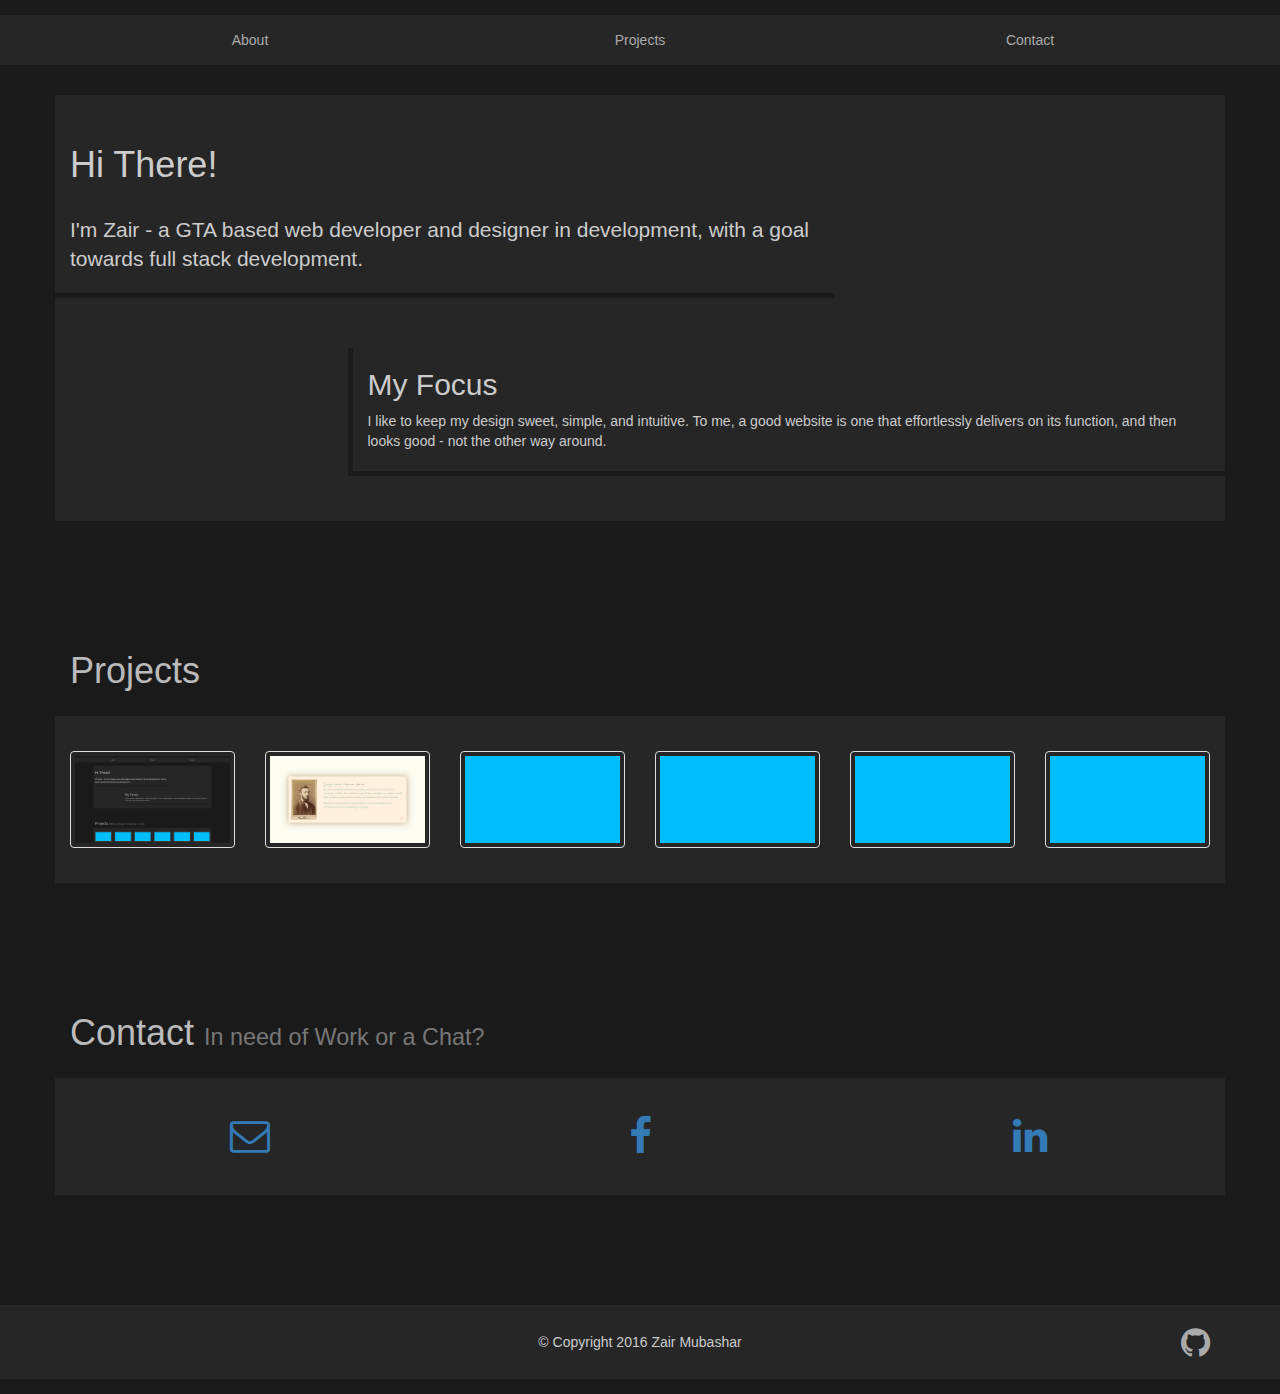
<file: index.html>
<!doctype html>
<html lang="en-CA">
<head>
    <meta http-equiv="X-UA-Compatible" content="IE=edge">
    <meta name="viewport" content="width=device-width, initial-scale=1">
    <!-- The above 3 meta tags *must* come first in the head; any other head content must come *after* these tags -->

    <title>Zair | Portfolio</title>
    <meta charset="UTF-8">
    <meta name="author" content="Zair">
    <meta name="description" content="Zair's web development portfolio.">
    <meta name="keywords" content="Zair,Portfolio,Web,Development,Developer">

    <!-- Bootstrap -->
    <link href="css/bootstrap.min.css" rel="stylesheet">
    <!-- Font Awesome -->
    <link href="css/font-awesome.min.css" rel="stylesheet">
    <!-- Custom CSS -->
    <link href="css/portfolio.css" rel="stylesheet">

    <!-- HTML5 shim and Respond.js for IE8 support of HTML5 elements and media queries -->
    <!-- WARNING: Respond.js doesn't work if you view the page via file:// -->
    <!--[if lt IE 9]>
      <script src="https://oss.maxcdn.com/html5shiv/3.7.3/html5shiv.min.js"></script>
      <script src="https://oss.maxcdn.com/respond/1.4.2/respond.min.js"></script>
      <![endif]-->
  </head>

  <body>
    <nav class="navbar navbar-inverse navbar-static-top">
        <div class="container">
            <div class="row">
                <div class="col-sm-4 navCol">
                    <ul class="nav navbar-nav">
                        <li class="navbar-nav-li"><a href="#aboutSection">About</a></li>
                    </ul>
                </div>
                <div class="col-sm-4 navCol">
                    <ul class="nav navbar-nav">
                        <li class="navbar-nav-li"><a href="#projectsSection">Projects</a></li>
                    </ul>
                </div>
                <div class="col-sm-4 navCol">
                    <ul class="nav navbar-nav">
                        <li class="navbar-nav-li"><a href="#contactSection">Contact</a></li>
                    </ul>
                </div>
            </div>
        </div>
    </nav>
    <div id="aboutSection">
        <div class="container">
            <div class="row">
                <div class="col-sm-8 textBox-1">
                    <h1>Hi There!</h1>
                    <br>
                    <p class="lead">I'm Zair - a GTA based web developer and designer in development, with a goal towards full stack development.</p>
                </div>
            </div>
            <div class="row">
                <div class="col-sm-9 col-sm-offset-3 textBox-2">
                    <h2>My Focus</h2>
                    <p>
                        I like to keep my design sweet, simple, and intuitive. To me, a good website is one that effortlessly delivers on its function, and then looks good - not the other way around.
                    </p>
                </div>
            </div>
        </div>
    </div>

    <div id="projectsSection" class="container sectionTitle">
        <div class="row">
            <div class="col-xs-12">
                <h1>Projects</h1>
            </div>
        </div>
    </div>


    <div id="thumbContainer" class="container">
        <div class="row">
            <div class="col-sm-2">
                <img class="img-responsive img-thumbnail" src="img/portfolio.png" onclick="projBtnHandle('#proj1');">
            </div>
            <div class="col-sm-2">
                <img class="img-responsive img-thumbnail" src="img/tributeCantor.png" onclick="projBtnHandle('#proj2');">
            </div>
            <div class="col-sm-2">
                <img class="img-responsive img-thumbnail" src="img/placeholder.jpg" onclick="projBtnHandle('#proj3');">
            </div>
            <div class="col-sm-2">
                <img class="img-responsive img-thumbnail" src="img/placeholder.jpg" onclick="projBtnHandle('#proj4');">
            </div>
            <div class="col-sm-2">
                <img class="img-responsive img-thumbnail" src="img/placeholder.jpg" onclick="projBtnHandle('#proj5');">
            </div>
            <div class="col-sm-2">
                <img class="img-responsive img-thumbnail" src="img/placeholder.jpg" onclick="projBtnHandle('#proj6');">
            </div>
        </div>
    </div>
    <div id="projDescription" class="container collapse">
        <div class="row descriptionRow" id="proj1" hidden>
            <div class="col-sm-7">
                <h3>Project Portfolio <small>This page!</small></h3>
                <p>
                     The intention here was to deliver the core content and functionality in a minimalistic and pleasing way.
                </p>
                <p>
                    The core content is comprised of a hearty greeting, basic information about me as a web-dev, and a showcase of my projects. Desiring an ability to talk a bit about these projects while keeping clutter to a minimum, I worked out the current thumbnail system.
                </p>
                <p>
                    The core functionality is comprised of ability to contact me. Because I'll likely want to send replies, I've only provided contact methods that allow me this capability. There's also the navigation bar, which I feel is un-needed due to the small page size, but I've kept for convention's sake.
                </p>
                <p>
                    The visual style expresses as much as possible in as little as possible. To do this, I've kept text to the meaningful minimum and focused heavily on visibility of what is present.
                </p>
            </div>
            <div class="col-sm-5">
                <img class="img-responsive" src="img/portfolio.png">
                <div class="text-center imgCaption"><i><small>See the Project <a href="#">Here.</a></small></i></div>
            </div>
        </div>

        <div class="row descriptionRow" id="proj2" hidden>
            <div class="col-sm-7">
                <h3>Tribute Page <small>to Georg Cantor</small><span class="pull-right"><small class="workInProgress">Work In Progress</small></span></h3>
                <p>
                    A "Tribute Page" created to the famous mathematician, Georg Cantor.
                </p>
                <p>
                    Because providing Cantor's life story and a listing of his many achievements is redundant in the face of websites like wikipedia, I instead focused only on paying homage to the long passed mathematician. My goal here was to spark the reader's curiosity about the man - to inspire them to perhaps actually give his wikipedia page visit.
                </p>
                <p>
                    The visual style of the page and choice of photo reflects the time period of Cantor's life. The parchment like colors also express an intellectual devotion. The centered card-like presentation with little text provides a sense of poignancy to reflect the feeling that comes from knowing that the mind which provided so much fascination is long gone.
                </p>
            </div>
            <div class="col-sm-5">
                <img class="img-responsive" src="img/tributeCantor.png">
                <div class="text-center imgCaption"><i><small>See the Project <a href="projects/tributePage/index.html" target="_blank">Here.</a></small></i></div>
            </div>
        </div>

        <div class="row descriptionRow" id="proj3" hidden>
            <div class="col-sm-7">
                <h3>Project 3</h3>
                <p>
                    Suspendisse bibendum enim libero, eget lobortis elit tristique sed. Suspendisse eget orci vitae nunc semper malesuada vel id nulla. Aliquam purus neque, semper in ex vel, posuere rutrum ante. Vestibulum interdum bibendum facilisis. Duis placerat quis sem maximus suscipit. Integer vehicula turpis ex. Nam semper, mi ut feugiat interdum, magna metus volutpat tortor, nec aliquam metus enim ac ligula.
                </p>
            </div>
            <div class="col-sm-5">
                <img class="img-responsive" src="img/placeholder.jpg">
                <div class="text-center imgCaption"><i><small>See the Project <a href="placeholder.html" target="_blank">Here.</a></small></i></div>
            </div>
        </div>

        <div class="row descriptionRow" id="proj4" hidden>
            <div class="col-sm-7">
                <h3>Project 4</h3>
                <p>
                    Suspendisse neque lorem, convallis quis lobortis ut, feugiat nec est. Etiam ut efficitur neque. Nunc et risus tempus, lacinia ipsum et, dignissim lorem. Donec id fermentum sapien. Duis aliquam sem risus, vitae vehicula nisi luctus at. Phasellus dictum molestie pulvinar. Nulla facilisi.
                </p>
            </div>
            <div class="col-sm-5">
                <img class="img-responsive" src="img/placeholder.jpg">
                <div class="text-center imgCaption"><i><small>See the Project <a href="placeholder.html" target="_blank">Here.</a></small></i></div>
            </div>
        </div>

        <div class="row descriptionRow" id="proj5" hidden>
            <div class="col-sm-7">
                <h3>Project 5</h3>
                <p>
                    Donec id porta leo, ac dignissim dui. Cum sociis natoque penatibus et magnis dis parturient montes, nascetur ridiculus mus. Sed commodo leo nunc, ut hendrerit sem lacinia vel. Morbi congue lacus sed ornare viverra. Pellentesque lacinia, nibh eu tempor consectetur, elit turpis tempus sem, euismod maximus eros ipsum a erat. Cras elit ante, vulputate sed risus at, lobortis congue augue. Aliquam maximus tristique nunc, at dictum risus eleifend in. Donec ut mattis tortor, a viverra elit. Suspendisse laoreet velit ac ligula tristique molestie.
                </p>
            </div>
            <div class="col-sm-5">
                <img class="img-responsive" src="img/placeholder.jpg">
                <div class="text-center imgCaption"><i><small>See the Project <a href="placeholder.html" target="_blank">Here.</a></small></i></div>
            </div>
        </div>

        <div class="row descriptionRow" id="proj6" hidden>
            <div class="col-sm-7">
                <h3>Project 6</h3>
                <p>
                    Quisque eget dignissim augue. In ut dolor imperdiet mauris lacinia laoreet. Aenean ante est, ultrices eget risus eget, viverra iaculis ante. Integer nec lobortis lacus. Etiam at nulla lectus. Etiam consectetur porttitor nulla, eget dignissim neque. Integer ipsum est, bibendum vitae risus eleifend, suscipit rutrum ligula. Donec a felis eros. Cum sociis natoque penatibus et magnis dis parturient montes, nascetur ridiculus mus. Phasellus id lacinia elit. Integer bibendum dui tristique turpis condimentum pulvinar. Proin in pretium enim, in tristique nulla. Vestibulum maximus libero id semper elementum. Donec rutrum vulputate tempor.
                </p>
            </div>
            <div class="col-sm-5">
                <img class="img-responsive" src="img/placeholder.jpg">
                <div class="text-center imgCaption"><i><small>See the Project <a href="placeholder.html" target="_blank">Here.</a></small></i></div>
            </div>
        </div>
    </div>



    <div id="contactSection" class="container sectionTitle">
        <div class="row">
            <div class="col-xs-12">
                <h1>Contact <small>In need of Work or a Chat?</small></h1>
            </div>
        </div>
    </div>
    <div id="contactContainer" class="container">

        <div class="row">
            <div class="col-sm-4 text-center">
                <a href="mailto:not-a-real-email@dontsend.com"><i class="fa fa-envelope-o"></i></a>
            </div>
            <div class="col-sm-4 text-center">
                <a href="https://www.facebook.com" target="_blank"><i class="fa fa-facebook"></i></a>
            </div>
            <div class="col-sm-4 text-center">
                <a href="https://www.linkedin.com" target="_blank"><i class="fa fa-linkedin"></i></a>
            </div>
        </div>
    </div>

    <div class="footer sectionTitle">
        <div class="container">
            <div class="row">
                <div id="copyrightCol" class="col-sm-4 col-sm-offset-4 text-center">
                    © Copyright 2016 Zair Mubashar
                </div>
                <div class="col-sm-4 text-right iconCol">
                    <a class="footer-link" href="https://github.com" target="_blank"><i class="fa fa-github footer-icon"></i></a>
                </div>
            </div>
        </div>
    </div>
<!-- jQuery (necessary for Bootstrap's JavaScript plugins) -->
<!-- Try working with jquery 2.2.4 instead -->
<!-- script src="https://ajax.googleapis.com/ajax/libs/jquery/1.12.4/jquery.min.js"></script -->
<script src="https://ajax.googleapis.com/ajax/libs/jquery/2.2.4/jquery.min.js"></script>
<!-- Include all compiled plugins (below), or include individual files as needed -->
<script src="js/bootstrap.min.js"></script>
<!-- Custom JavaScript -->
<script src="js/portfolio.js"></script>
</body>
</html>
</file>
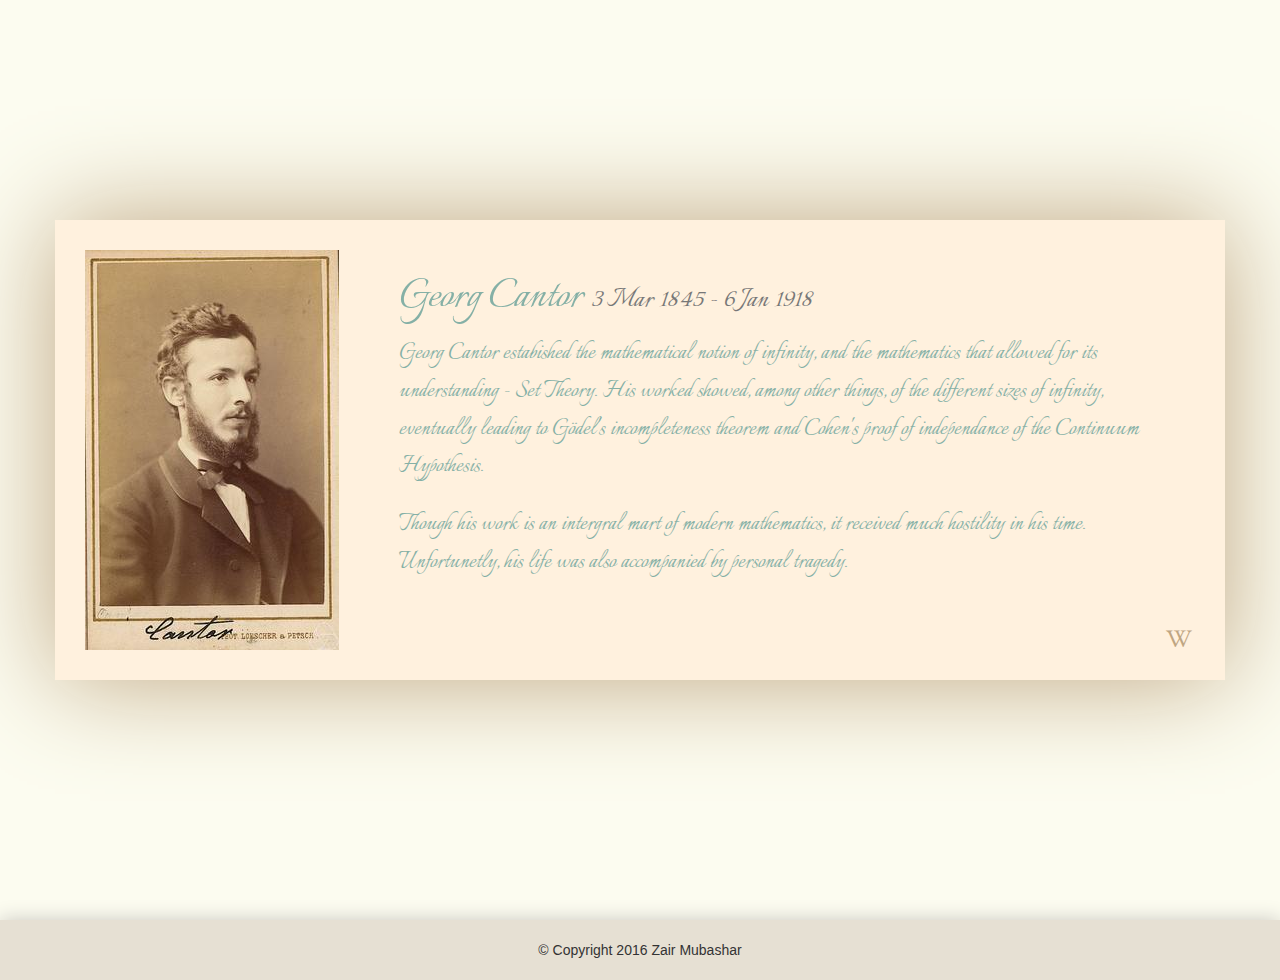
<file: projects/tributePage/index.html>
<!doctype html>
<html lang="en-CA">
<head>
    <meta http-equiv="X-UA-Compatible" content="IE=edge">
    <meta name="viewport" content="width=device-width, initial-scale=1">
    <!-- The above 3 meta tags *must* come first in the head; any other head content must come *after* these tags -->

    <title>Gerog Cantor</title>
    <meta chartset="UTF-8">
    <meta name="author" content="Zair Mubashar">
    <meta name="description" content="Tribute page paying respect to Georg Cantor">
    <meta name="keywords" content="Tribute page, Tribute, Page, Georg Cantor, Georg, Cantor, Math, Mathematics, Set Theory, Zair">

    <!-- Bootstrap -->
    <link href="css/bootstrap.min.css" rel="stylesheet">
    <!-- Font Awesome -->
    <link href="css/font-awesome.min.css" rel="stylesheet">
    <!-- Fonts -->
    <link href="https://fonts.googleapis.com/css?family=Italianno" rel="stylesheet">
    <!-- Custom CSS -->
    <link href="css/tribute.css" rel="stylesheet">

    <!-- HTML5 shim and Respond.js for IE8 support of HTML5 elements and media queries -->
    <!-- WARNING: Respond.js doesn't work if you view the page via file:// -->
    <!--[if lt IE 9]>
      <script src="https://oss.maxcdn.com/html5shiv/3.7.3/html5shiv.min.js"></script>
      <script src="https://oss.maxcdn.com/respond/1.4.2/respond.min.js"></script>
      <![endif]-->
  </head>
  <body>
    <div id="page">
    <div id="mainContainer" class="container">
        <div class="row">
            <div class="col-sm-12">
                <div class="media">
                    <div class="media-left media-middle" style="padding-left:15px; padding-right: 30px;">
                        <!-- image source: http://owpdb.mfo.de/detail?photo_id=10525 -->
                        <img class="img-responsive img-thumbnail media-object" src="img/cantor.jpg">
                    </div>
                    <div class="media-body col-cs-push-1" style="padding-left: 30px; padding-right: 30px;">
                        <div class="row">
                            <div class="col-sm-11">
                                <h1 style="font-size: 50px;">Georg Cantor <span style=""><small>3 Mar 1845 - 6 Jan 1918</small></span></h1>
                            </div>
                            <div class="col-sm-1" style="padding: 0px; position:absolute; top: 100%; left: 100%; transform: translate(-102%, -64%);">
                                <div class="pull-right">
                                <a href="https://en.wikipedia.org/wiki/Georg_Cantor" class="btn btn-primaty" target="_blank">
                                <i class="fa fa-wikipedia-w" aria-hidden="true" style="vertical-align: middle; font-size: 20px;"></i>
                                </a>
                                </div>

                            </div>
                        </div>
                        <p class="lead" style="font-size: 27px">
                            Georg Cantor estabished the mathematical notion of infinity, and the mathematics that allowed for its understanding - Set Theory. His worked showed, among other things, of the different sizes of infinity, eventually leading to Gödel's incompleteness theorem and Cohen's proof of independance of the Continuum Hypothesis.
                        </p>
                        <p class="lead" style="font-size: 27px">
                            Though his work is an intergral mart of modern mathematics, it received much hostility in his time. Unfortunetly, his life was also accompanied by personal tragedy.
                        </p>
                    </div>
                </div>
            </div>
        </div>
    </div>
    </div>
    <div class="footer">
        <div class="container">
            <div class="row">
                <div id="copyrightCol" class="col-xs-12 text-center">
                    © Copyright 2016 Zair Mubashar
                </div>
            </div>
        </div>
    </div>
    <!-- jQuery (necessary for Bootstrap's JavaScript plugins) -->
    <!-- Try working with jquery 2.2.4 instead -->
    <!-- script src="https://ajax.googleapis.com/ajax/libs/jquery/1.12.4/jquery.min.js"></script -->
    <script src="https://ajax.googleapis.com/ajax/libs/jquery/2.2.4/jquery.min.js"></script>
    <!-- Include all compiled plugins (below), or include individual files as needed -->
    <script src="js/bootstrap.min.js"></script>
</body>
</html>
</file>
<file: css/portfolio.css>
body {
    margin-top: 15px;
    background-color: #1a1a1a;
    color: #cccccc;
}

.container {
    background-color: #262626;
}

.sectionTitle {
    margin-top: 110px;
    margin-bottom: 15px;
    /* Used in order to override .container background-color */
    background-color: inherit;
    color: #bbbbbb;
}

/*****************
    Navbar CSS
*****************/

/*
Source/credit for the following two blocks (used to center navbar items):
http://codepen.io/davidcochran/pen/rcHae
*/

/* Needed to remove the invisible padding between column buttons*/
.navCol {
    padding-left: 0px;
    padding-right: 0px;
}

.navbar-nav {
    width: 100%;
    text-align: center;
}

/*.navbar-nav > li {
    float: none !important;
    display: inline-block;
}*/

/* For some absurd reason the code above dosen't work properly while this does.
The above takes away the clickable width we get with this.
Need to dig deep as to why this is. TODO*/
.navbar-nav-li {
    float: none !important;
    display: inline-block;
}

.navbar-inverse {
    margin-bottom: 0px;
    border-width: 0px;
    background-color: #262626;
}

.navbar-nav > li > a {
    color: #aaaaaa !important;
    -webkit-transition: color .2s ease-in-out;
    -o-transition: color .2s ease-in-out;
    transition: color .2s ease-in-out;
}

.navbar-nav > li > a:hover,
.navbar-nav > li > a:focus,
.navbar-nav > li > a:active {
    color: #337ab7 !important;
}

/*
Experimental Navbar Design
----
nav-btn-* attach onto appropriate col-sm-* divs containing the appropriate
navbar <ul>'s

*background-color should match .container's background-color
*border-color should match body's background-color
*/

/*
.navbar-inverse {
    background-color: #1a1a1a;
}

.nav-btn-left {
    border-color: #1a1a1a;
    background-color: #262626;
    border-right-style: solid;
    border-right-width: 4px;
}

.nav-btn-center {
    border-color: #1a1a1a;
    background-color: #262626;
    border-left-style: solid;
    border-right-style: solid;
    border-right-width: 4px;
    border-left-width: 4px;
}

.nav-btn-right {
    border-color: #1a1a1a;
    background-color: #262626;
    border-left-style: solid;
    border-left-width: 4px;
}
*/

/************************
    About Section CSS
************************/

#aboutSection {
    padding-top: 30px;
}

#aboutSection > .container {
    padding-bottom: 45px;
}

.textBox-1 {
    border-bottom: 5px solid #1a1a1a;
    margin-top: 30px;
}

.textBox-2 {
    border-bottom: 5px solid #1a1a1a;
    border-left: 5px solid #1a1a1a;
    margin-top: 50px;
    padding-bottom: 10px;
}

/**************************
    Project Section CSS
**************************/

#thumbContainer {
    padding-top: 35px;
    padding-bottom: 35px;
}

.img-thumbnail {
    background-color: #262626;
    cursor: pointer;
}

.img-thumbnail:hover {
    border-color: #337ab7;
}

/* Used in JS */
.thumbnail-active {
    border-color: #23527c;
}

#projDescription {
    margin-top: 15px;
}

.descriptionRow {
    margin-top: 30px;
    margin-bottom: 30px;
}

.imgCaption {
    color: #999999;
}

/**************************
    Contact Section CSS
**************************/

#contactContainer {
    padding-top: 30px;
    padding-bottom: 30px;
}

#contactContainer > .row {
    font-size: 40px;
}

/*************************
    Footer Section CSS
*************************/

.footer{
    color: #cccccc;
    /* Used in order to override .sectionTitle background-color */
    background-color: #262626;
    height: 74px;
}

.footer-link {
    color: #aaaaaa;
}

.footer-link:hover,
.footer-link:focus,
.footer-link:active {
    color: #888888;
}

.footer-icon {
    font-size: 34px;
}

#copyrightCol {
    padding-top: 27px;
}

.iconCol {
    padding-top: 21px;
}
</file>
<file: projects/tributePage/css/tribute.css>
/*
Credit for next block
http://stackoverflow.com/questions/12848389/make-a-div-occupy-all-visible-height-screen-with-content-below-it
*/

body, html {
    margin:0;
    height: 100%;
}

/*
The next two blocks were created with help from
https://css-tricks.com/centering-css-complete-guide/
*/

#page {
    height: 100%;
    position: relative;
}

#mainContainer {
    position: absolute;
    top: 50%;
    transform: translateY(50%);
    left: 50%;
    transform: translate(-50%, -50%);
}

body {
    background-color: #FCFCF0;
}

.btn {
    border-radius: 0px;
    background-color: inherit;
    border-color: #FFF1DE;
    color: #BFA682;
    font-family: "Times New Roman", Times, serif;
    padding-left: 5px;
    padding-right: 5px;
    padding: 30px;
}

.btn:hover,
.btn:active,
.btn:focus {
    background-color: #FCFCF0;
    color: #BFA682;
}

#mainContainer {
    color: #85B0A6;
    background-color: #FFF1DE;
    padding-top: 30px;
    padding-bottom: 30px;
    box-shadow: 0px 0px 100px #BFA682;
    font-family: 'Italianno', cursive;
}

.img-thumbnail {
    border-width: 0px;
    padding: 0px;
    border-radius: 0px;
}

.textSpecial {
    color: #EB8174;
}

.footer {
    margin-top: 20px;
    padding-top: 20px;
    padding-bottom: 20px;
    margin-bottom: 15px;
    background-color: #E6E0D3;
    box-shadow: 0px 0px 20px #C9C7C1;
}

/*
The following code is being used for experimental purposes.
Unfortunately, sources for the code below were lost in a computer
crash.
*/

/*.row {
    -webkit-filter: blur(20px);
    -moz-filter: blur(20px);
    -o-filter: blur(20px);
    -ms-filter: blur(20px);
    filter: blur(20px);
}*/

.shadow
{
    display:block;
    position:relative;
}

.shadow:before
{
    display:block;
    content:'';
    position:absolute;
    width:100%;
    height:100%;
    -moz-box-shadow:inset 0px 0px 3px 1px #FFF1DE;
    -webkit-box-shadow:inset 0px 0px 3px 1px #FFF1DE;
    box-shadow:inset 0px 0px 3px 1px #FFF1DE;
}
</file>
